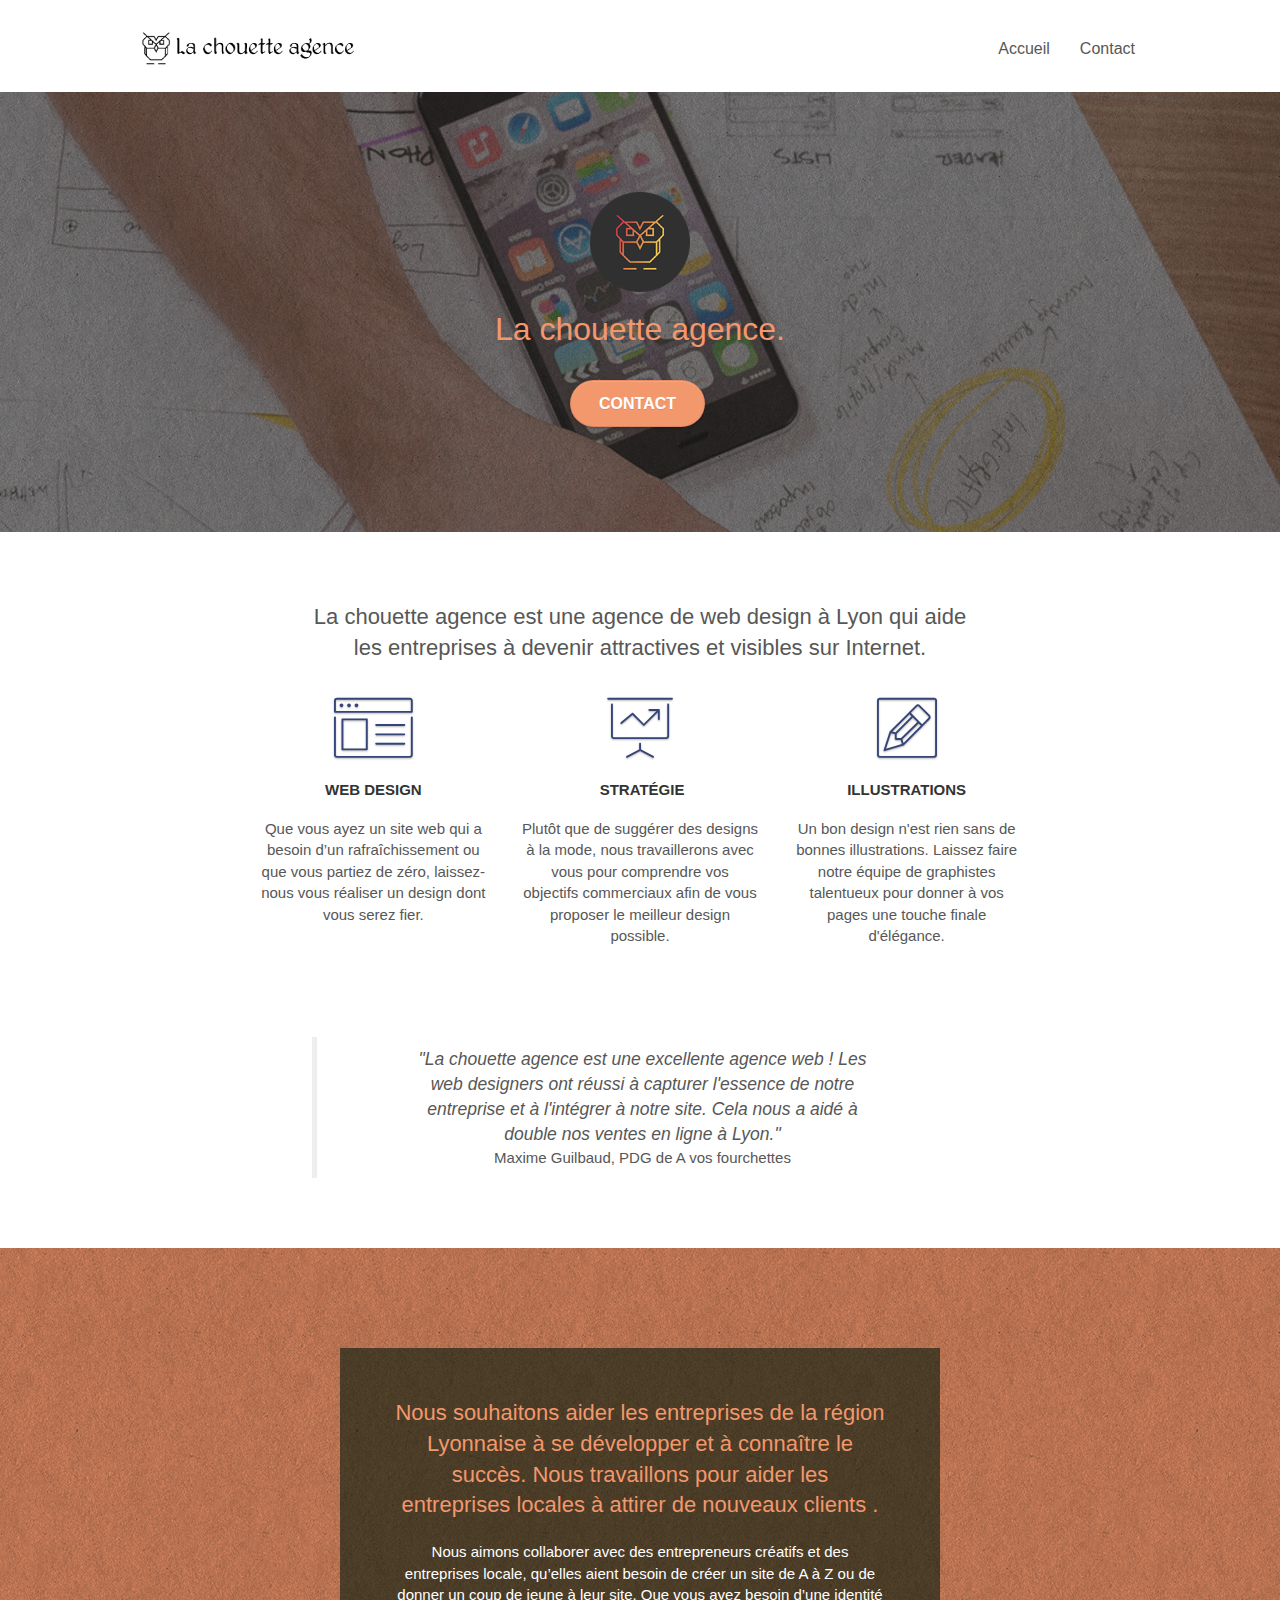
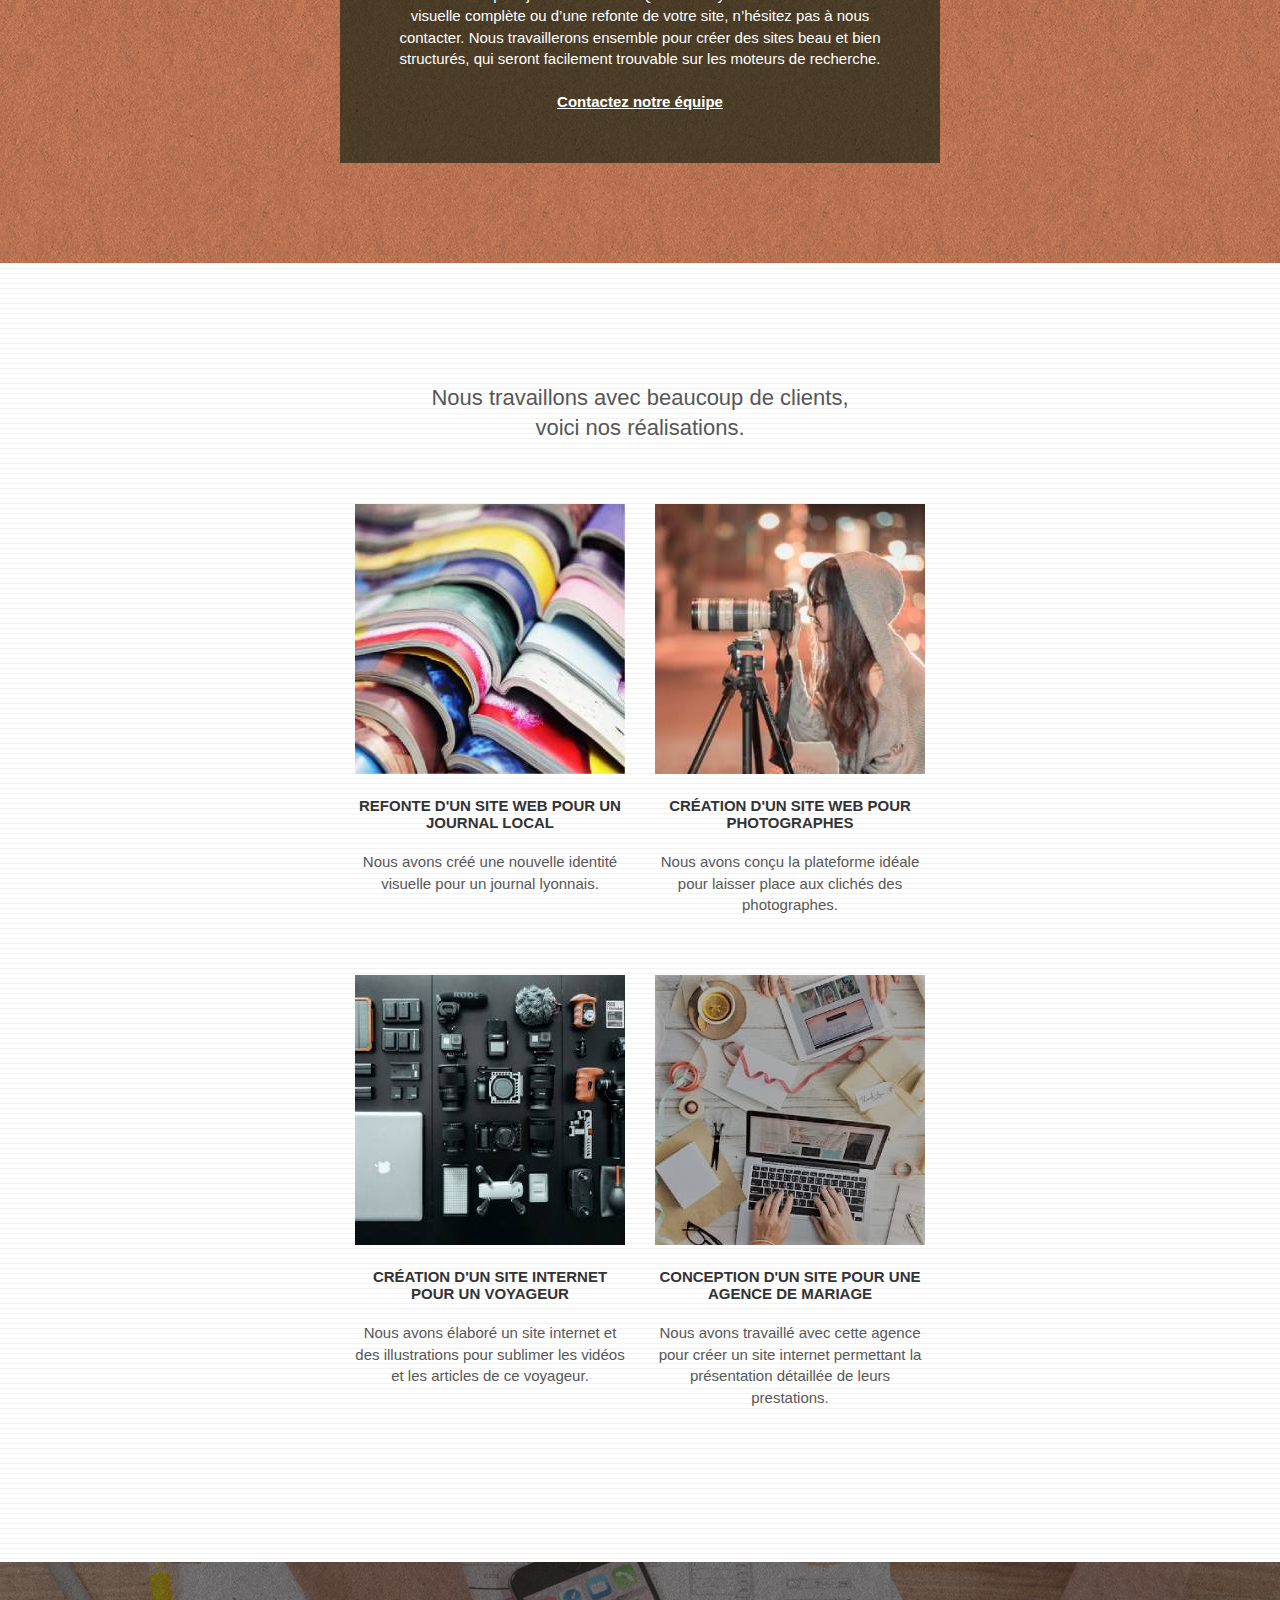
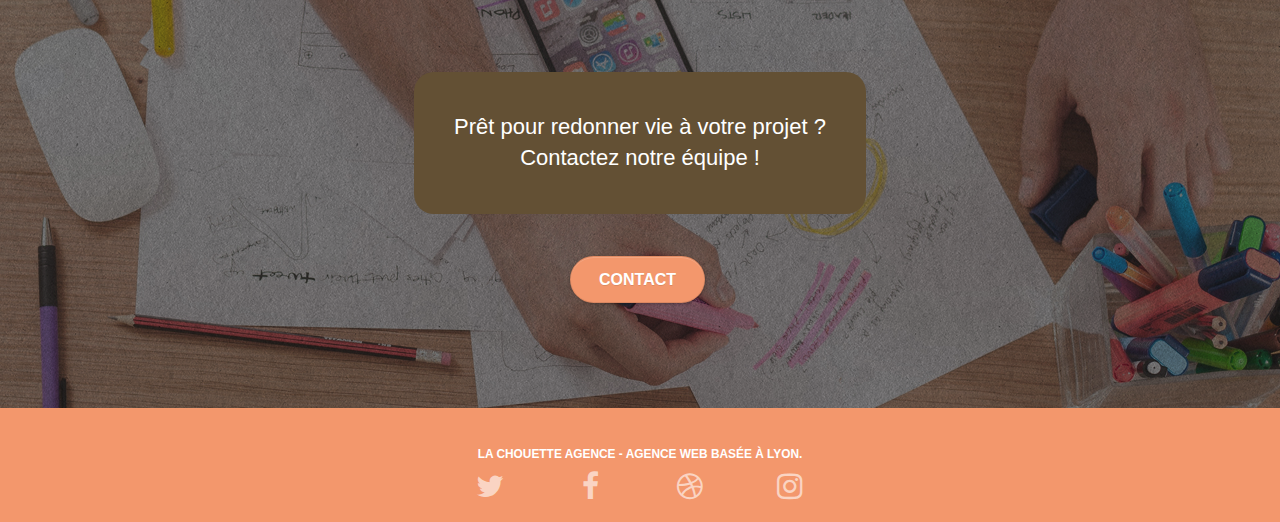
<file: index.html>
<!doctype html>
<html lang="fr">
	<head>
		<meta charset="utf-8">
		<meta name="description" content="La chouette agence est une agence de web design à Lyon qui vous aidera à devenir attractives et visibles sur Internet.">
		<meta name="viewport" content="width=device-width, initial-scale=1.0, viewport-fit=cover">
		<link rel="shortcut icon" type="image/png" href="favicon.jpg">
		
		<link rel="stylesheet" type="text/css" href="./css/bootstrap.min.css" media="all">
		<link rel="stylesheet" type="text/css" href="style.min.css" media="all">


		<title>La chouette Agence</title>
		
		<!-- Global site tag (gtag.js) - Google Analytics
		<script async src="https://www.googletagmanager.com/gtag/js?id=UA-167353505-1"></script>
		<script>
		window.dataLayer = window.dataLayer || [];
		function gtag(){dataLayer.push(arguments);}
		gtag('js', new Date());
		
		gtag('config', 'UA-167353505-1');
		</script>-->
	
	<!-- Analytics -->

	<!-- Analytics END -->
		
	</head>
	<body>
		<!-- Principal conteneur -->
		<div class="page-container">
			
			<!-- bloc-0 -->
			<header class="bloc bgc-white l-bloc" id="bloc-0">
				<section class="container bloc-sm">
					<nav class="navbar row">
						<div class="navbar-header" role="navigation">
							<a class="navbar-brand" href="index.html">
								<img src="img/la-chouette-agence.png" alt="Logo la chouette Agence web design Lyon" />
							</a>
							<button id="nav-toggle" type="button" class="ui-navbar-toggle navbar-toggle" data-toggle="collapse" data-target=".navbar-1">
								<span class="sr-only">Toggle navigation</span>
								<span class="icon-bar"></span>
								<span class="icon-bar"></span>
								<span class="icon-bar"></span>
							</button>
						</div>
						<div class="collapse navbar-collapse navbar-1 special-dropdown-nav" role="navigation">
							<ul class="site-navigation nav navbar-nav">
								<li>
									<a href="index.html" title="Accueil">Accueil</a>
								</li>
								<li>
								</li>
								<li>
									<a href="contact.html" title ="contact">Contact</a>
								</li>
							</ul>
						</div>
					</nav>
				</section>
			</header>
			<!-- bloc-0 END -->

			<main>
				<!-- bloc-1-presentation -->
				<div class="bloc bgc-dark-slate-blue bg-banniere d-bloc bloc-bg-texture texture-paper b-parallax" id="bloc-1-hero" role="presentation">
					<div class="container bloc-lg" role="presentation">
						<div class="row tight-width-whitespace" role="presentation">
							<div class="col-sm-12 text-center" role="presentation">
								<img src="img/logo.png" class="center-block image-resize-mode"  alt="Logo de La chouette agence, agence web Lyon" />
								<h1 class="text-center hero-bloc-text tc-white">
									La chouette agence.
								</h1>
								<section class="text-center">
									<a href="contact.html" class="btn btn-lg btn-clean btn-rd cta-hero btn-atomic-tangerine" id="cta-hero" title="contact">Contact</a>
								</section>
							</div>
						</div>
					</div>
				</div>
				<!-- bloc-1-presentation END -->

				<!-- bloc-2-services -->
				<section class="bloc bgc-white l-bloc" id="bloc-2-services">
					<section class="container bloc-md">
						<section class="row">
							<section class="col-sm-12 text-center">
								<h2>
									La chouette agence est une agence de web design à Lyon qui aide <br>les entreprises à devenir attractives et visibles sur Internet.
								</h2>
							</section>
						</section>
						<section class="row voffset-lg med-width-whitespace">
							<section class="col-sm-4">
								<figure class="text-center">
									<span class="et-icon-browser sm-shadow icon-dark-slate-blue icons icon-lg" role="figure"></span>
									<figcaption>
										<h3 class="mg-md text-center">
											Web design
										</h3>
										<p class="text-center">
											Que vous ayez un site web qui a besoin d&rsquo;un rafraîchissement ou que vous partiez de zéro, laissez-nous vous réaliser un design dont vous serez fier.
										</p>	
									</figcaption>	
								</figure>
							</section>
							<section class="col-sm-4">
								<figure class="text-center">
									<span class="et-icon-presentation sm-shadow icon-dark-slate-blue icons icon-lg" role="figure"></span>
									<figcaption>
										<h3 class="mg-md text-center">
											&nbsp;Stratégie
										</h3>
										<p class="text-center">
											Plutôt que de suggérer des designs à la mode, nous travaillerons avec vous pour comprendre vos objectifs commerciaux afin de vous proposer le meilleur design possible.<br>
										</p>	
									</figcaption>
								</figure>	
							</section>
							<section class="col-sm-4">
								<figure class="text-center">
									<span class="et-icon-edit sm-shadow icon-dark-slate-blue icons icon-lg" role="figure"></span>
									<figcaption>
										<h3 class="mg-md text-center">
											Illustrations
										</h3>
										<p class="text-center">
											Un bon design n'est rien sans de bonnes illustrations. Laissez faire notre équipe de graphistes talentueux pour donner à vos pages une touche finale d'élégance.
										</p>	
									</figcaption>	
								</figure>
							</section>
						</section>
						<section class="row voffset-lg voffset text-center">
							<section class="col-xs-12 col-md-8 col-md-offset-2 text-center">
								<blockquote>
									<cite>"La chouette agence est une excellente agence web ! Les <br>
										web designers ont réussi à capturer l'essence de notre <br>
										entreprise et à l'intégrer à notre site. Cela nous a aidé à <br>
										double nos ventes en ligne à Lyon."
									</cite>
									<p>
										Maxime Guilbaud, PDG de A vos fourchettes
									</p>
								</blockquote>
							</section>
						</section>
					</section>
				</section>
				<!-- bloc-2-services END -->

				<!-- bloc-3-what-i-do -->
				<section class="bloc tc-white bgc-atomic-tangerine bg-presentation d-bloc bloc-bg-texture texture-paper b-parallax" id="bloc-3-what-i-do">
					<section class="container bloc-lg">
						<section class="row tight-width-whitespace black-background">
							<section class="col-sm-12">
								<h2 class="mg-md text-center tc-white">
									Nous souhaitons aider les entreprises de la région Lyonnaise à se développer et à connaître le succès. Nous travaillons pour aider les entreprises locales à attirer de nouveaux clients .<br>
								</h2>
								<p class="text-center white">
									Nous aimons collaborer avec des entrepreneurs créatifs et des entreprises locale, qu’elles aient besoin de créer un site de A à Z ou de donner un coup de jeune à leur site. Que vous ayez besoin d’une identité visuelle complète ou d’une refonte de votre site, n’hésitez pas à nous contacter. Nous travaillerons ensemble pour créer des sites beau et bien structurés, qui seront facilement trouvable sur les moteurs de recherche. <br><br>
									<a class="ltc-white bold-link" href="contact.html" title="Contactez notre équipe">Contactez notre équipe</a><br>
								</p>
							</section>
						</section>
					</section>
				</section>
				<!-- bloc-3-what-i-do END -->

				<!-- bloc-4-portfolio -->
				<section class="bloc bgc-white bg-lines-h2-bg bg-repeat l-bloc" id="bloc-4-portfolio">
					<section class="container bloc-lg">
						<section class="row">
							<section class="col-sm-12 text-center">
								<h2>Nous travaillons avec beaucoup de clients,<br>
									voici nos réalisations.
								</h2>
							</section>
						</section>
						<section class="row tight-width-whitespace portfolio-row">
							<figure class="col-sm-6">
								<a href="#" data-lightbox="img/1.jpg" data-gallery-id="gallery-1" data-caption="Refonte d'un site web pour un journal local" data-frame="snapshot-lb">
									<img src="img/1.jpg" alt="Journaux empilés, exemple de refonte d'un site web pour un journal local" class="img-responsive portfolio-thumb" />
								</a>
								<figcaption>
									<h3 class="mg-md text-center">
										Refonte d'un site web pour un journal local
									</h3>
									<p class="text-center">
										Nous avons créé une nouvelle identité visuelle pour un journal lyonnais.
									</p>	
								</figcaption>
							</figure>
							<figure class="col-sm-6">
								<a href="#" data-lightbox="img/2.jpg" data-gallery-id="gallery-1" data-caption="Création d'un site web pour photographes" data-frame="snapshot-lb">
									<img src="img/2.jpg" class="img-responsive portfolio-thumb" alt="Une photographe prend une photo, Création d'un site web pour photographes" />
								</a>
								<figcaption>
									<h3 class="mg-md text-center">
										Création d'un site web pour photographes
									</h3>
									<p class="text-center">
										Nous avons conçu la plateforme idéale pour laisser place aux clichés des photographes.
									</p>	
								</figcaption>
							</figure>
						</section>
						<section class="row tight-width-whitespace portfolio-row">
							<figure class="col-sm-6">
								<a href="#" data-lightbox="img/3.jpg" data-gallery-id="gallery-1" data-caption="Création d'un site internet pour un voyageur" data-frame="snapshot-lb">
									<img src="img/3.jpg" class="img-responsive portfolio-thumb" alt="Accessoires numériques des voyageurs, Création d'un site web pour voyageur"/>
								</a>
								<h3 class="mg-md text-center">
									Création d'un site internet pour un voyageur
								</h3>
								<p class="text-center">
									Nous avons élaboré un site internet et des illustrations pour sublimer les vidéos et les articles de ce voyageur.
								</p>
							</figure>
							<figure class="col-sm-6">
								<a href="#" data-lightbox="img/4.jpg" data-gallery-id="gallery-1" data-caption="Conception d'un site pour une agence de mariage" data-frame="snapshot-lb">
									<img src="img/4.jpg" class="img-responsive portfolio-thumb" alt="Table avec ordinateur, Création d'un site web pour agence de mariage" />
								</a>
								<figcaption>
									<h3 class="mg-md text-center">
										Conception d'un site pour une agence de mariage
									</h3>
									<p class="text-center">
										Nous avons travaillé avec cette agence pour créer un site internet permettant la présentation détaillée de leurs prestations.
									</p>	
								</figcaption>
							</figure>
						</section>
					</section>
				</section>
				<!-- bloc-4-portfolio END -->

				<!-- bloc-5-cta -->
				<section class="bloc bgc-dark-slate-blue bg-banniere d-bloc bloc-bg-texture texture-paper" id="bloc-5-cta">
					<section class="container bloc-lg">
						<section class="row">
							<section class="col-sm-12 text-center">
								<h2 class="mg-md text-center disp-inline-block black-background white">
									Prêt pour redonner vie à votre projet ?<br>Contactez notre équipe !
								</h2>
							</section>
							<section class="col-sm-12 text-center">
								<a href="contact.html" class="btn btn-atomic-tangerine btn-clean btn-rd btn-lg cta-hero">Contact</a>
							</section>
						</section>
					</section>
				</section>
				<!-- bloc-5-cta END -->

			</main>

			<!-- Footer - bloc-8 -->
			<footer class="bloc bgc-atomic-tangerine d-bloc" id="bloc-8">
				<section class="container bloc-sm">
					<section class="row">
						<section class="col-sm-12">
							<h3 class="text-center white small">
								La chouette agence - Agence web basée à Lyon.<br>
							</h3>
							<section class="row row-no-gutters social">
								<section class="col-sm-3">
									<div class="text-center">
										<a class="social" href="index.html">
											<span class="logo">logo twitter</span>
											<span class="fa fa-twitter icon-md"></span>
										</a>
									</div>
								</section>
								<section class="col-sm-3">
									<div class="text-center">
										<a class="social" href="index.html">
											<span class="logo">logo facebook</span>
											<span class="fa fa-facebook icon-md"></span>
										</a>
									</div>
								</section>
								<section class="col-sm-3">
									<div class="text-center">
										<a class="social" href="index.html">
											<span class="logo">logo dribbble</span>
											<span class="fa fa-dribbble icon-md"></span>
										</a>
									</div>
								</section>
								<section class="col-sm-3">
									<div class="text-center">
										<a class="social" href="index.html">
											<span class="logo">logo instagram</span>
											<span class="fa fa-instagram icon-md"></span>
										</a>
									</div>
								</section>
							</section>
						</section>
					</section>
				</section>
			</footer>
			<!-- Footer - bloc-8 END -->

		</div>
		<!-- Principal conteneur END -->
			
		<link rel="stylesheet" type="text/css" href="./css/font-awesome.css" media="all">
		<link rel="stylesheet" type="text/css" href="./css/et-line.css" media="all">	


		<script src="./js/jquery-2.1.0.js"></script>
		<script src="./js/bootstrap.min.js" ></script>
		<script src="./js/blocs.js" ></script>
		<script src="./js/jquery.touchSwipe.js" ></script>
		<script src="./js/gmaps.js" ></script>

	</body>

</html>
</file>
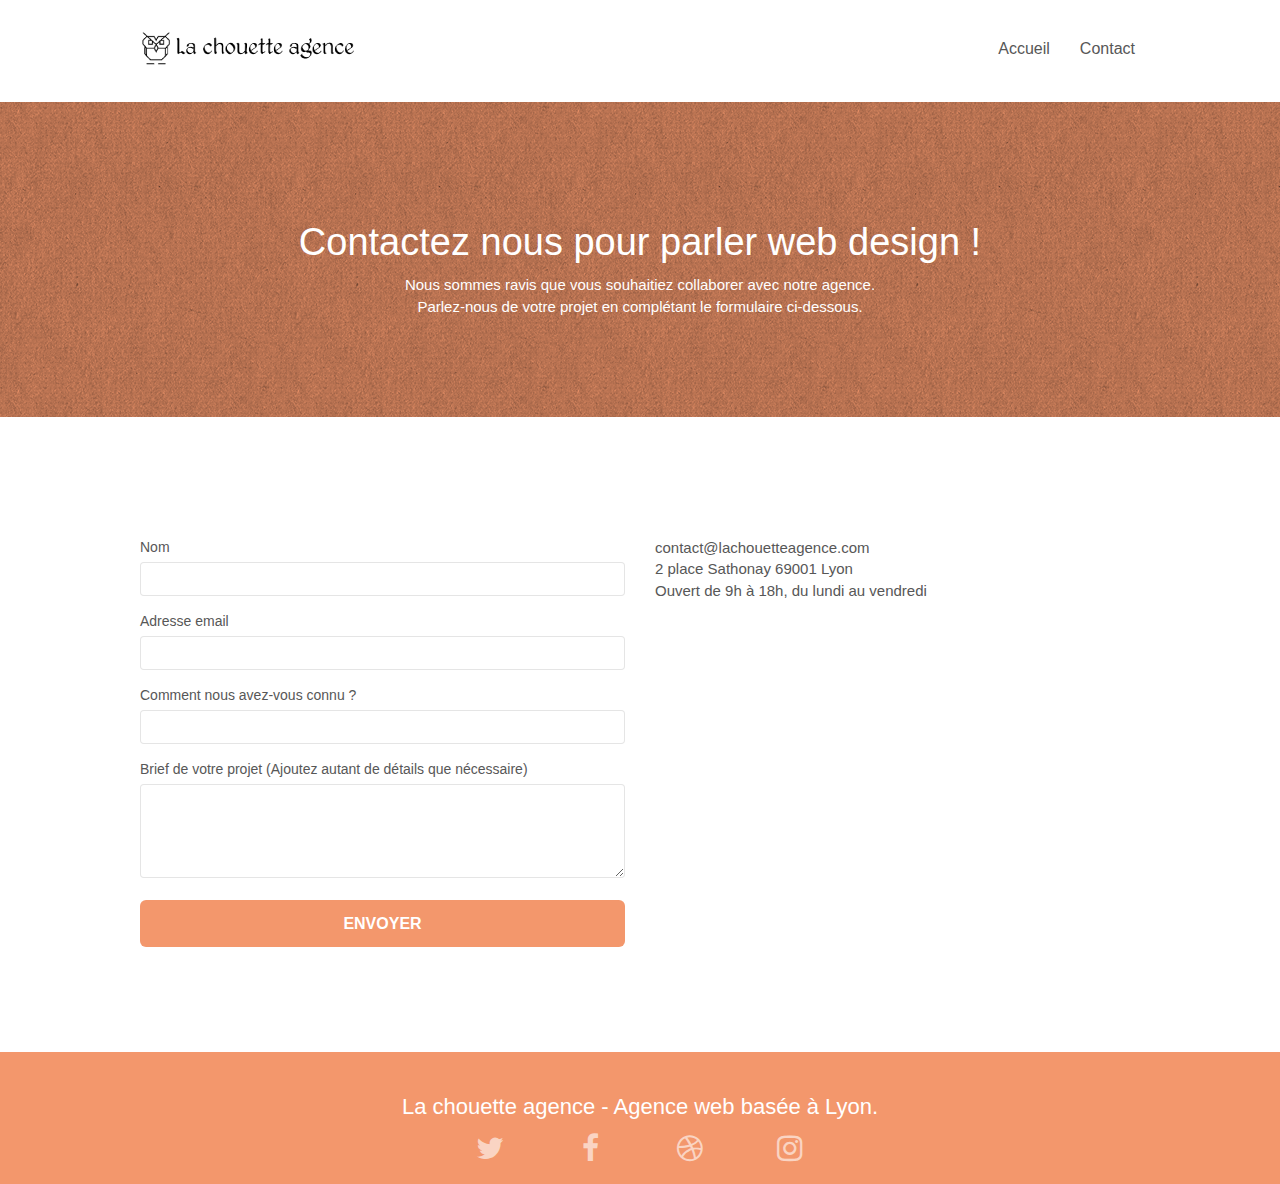
<file: contact.html>
<!doctype html>
<html lang="fr">
	<head>
		<meta charset="utf-8">
		<meta name="description" content="La chouette agence est une agence de web design à Lyon qui vous aidera à devenir attractives et visibles sur Internet. Contactez-nous !">
		<meta name="viewport" content="width=device-width, initial-scale=1.0, viewport-fit=cover">
		<link rel="shortcut icon" type="image/png" href="favicon.jpg">
		
		<link rel="stylesheet" type="text/css" href="./css/bootstrap.min.css" media="all">
		<link rel="stylesheet" type="text/css" href="style.min.css" media="all">
		
		
		<title>Contact</title>

		
	<!-- Analytics -->
	
	<!-- Analytics END -->
		
	</head>
	<body>
		<!-- Principal conteneur -->
		<section class="page-container">
			
			<!-- bloc-0 -->
			<header class="bloc bgc-white l-bloc" id="bloc-0">
				<section class="container bloc-sm">
					<nav class="navbar row">
						<div class="navbar-header" role="navigation">
							<a class="navbar-brand white" href="index.html">
								<img src="img/la-chouette-agence.png" alt="logo la chouette Agence web design Lyon" />
							</a>
							<button id="nav-toggle" type="button" class="ui-navbar-toggle navbar-toggle" data-toggle="collapse" data-target=".navbar-1">
								<span class="sr-only">Toggle navigation</span>
								<span class="icon-bar"></span>
								<span class="icon-bar"></span>
								<span class="icon-bar"></span>
							</button>
						</div>
						<div class="collapse navbar-collapse navbar-1 special-dropdown-nav" role="menu">
							<ul class="site-navigation nav navbar-nav">
								<li>
									<a href="index.html">Accueil</a>
								</li>
								<li>
								</li>
								<li>
									<a href="contact.html">Contact</a>
								</li>
							</ul>
						</div>
					</nav>
				</section>
			</header>
			<!-- bloc-0 END -->

			<!-- bloc-6 -->
			<section class="bloc bg-dots-bg bg-repeat bgc-atomic-tangerine d-bloc bloc-bg-texture texture-paper mg-md" id="bloc-6">
				<section class="container bloc-lg">
					<section class="row">
						<section class="col-sm-12">
							<h1 class="text-center hero-bloc-text white">
								Contactez nous pour parler web design !
							</h1>
							<p class="text-center mg-lg white tight-width-whitespace">
								Nous sommes ravis que vous souhaitiez collaborer avec notre agence.<br>
								Parlez-nous de votre projet en complétant le formulaire ci-dessous.
							</p>
						</section>
					</section>
				</section>
			</section>
			<!-- bloc-6 END -->

			<!-- bloc-7 -->
			<section class="bloc bgc-white l-bloc" id="bloc-7">
				<section class="container bloc-lg">
					<section class="row">
						<section class="col-sm-6">
							<form id="form_1" method="post" action="mailto:contact@lachouetteagence.com" enctype="text/plain">
								<div class="form-group" role="form">
									<label for="name">
										Nom
									</label>
									<input id="name" name="name" class="form-control" required="required" />
								</div>
								<div class="form-group" role="form">
									<label for="email">
										Adresse email
									</label>
									<input id="email" class="form-control" type="email" required />
								</div>
								<div class="form-group" role="form">
									<label for="connaissance">
										Comment nous avez-vous connu ?
									</label>
									<input class="form-control" required id="connaissance"/>
								</div>
								<div class="form-group" role="form">
									<label for="message">
										Brief de votre projet (Ajoutez autant de détails que nécessaire)<br>
									</label>
									<textarea id="message" class="form-control" rows="4" cols="50" required></textarea>
								</div> 
								<input class="bloc-button btn btn-lg btn-block cta-hero btn-atomic-tangerine" type="submit" value="Envoyer" aria-label="Envoyer"/>
							</form>
						</section>
						<section class="col-sm-6">
							<p>
								contact@lachouetteagence.com<br>2 place Sathonay 69001 Lyon<br>Ouvert de 9h à 18h, du lundi au vendredi<br>
							</p>
						</section>
					</section>
				</section>
			</section>
			<!-- bloc-7 END -->

			<!-- ScrollToTop Button -->
			<a class="bloc-button btn btn-d scrollToTop" onclick="scrollToTarget('1')"> <span class="logo">Flèche vers le haut</span><span class="fa fa-chevron-up"></span></a>
			<!-- ScrollToTop Button END-->


			<!-- Footer - bloc-8 -->
			<footer class="bloc bgc-atomic-tangerine d-bloc" id="bloc-8">
				<section class="container bloc-sm">
					<section class="row">
						<section class="col-sm-12">
							<h2 class="text-center white">
								La chouette agence - Agence web basée à Lyon.<br>
							</h2>
							<section class="row row-no-gutters social">
								<section class="col-sm-3">
									<div class="text-center">
										<a class="social" href="index.html">
											<span class="logo">logo twitter</span>
											<span class="fa fa-twitter icon-md"></span>
										</a>
									</div>
								</section>
								<section class="col-sm-3">
									<div class="text-center">
										<a class="social" href="index.html">
											<span class="logo">logo facebook</span>
											<span class="fa fa-facebook icon-md"></span>
										</a>
									</div>
								</section>
								<section class="col-sm-3">
									<div class="text-center">
										<a class="social" href="index.html">
											<span class="logo">logo dribble</span>
											<span class="fa fa-dribbble icon-md"></span>
										</a>
									</div>
								</section>
								<section class="col-sm-3">
									<div class="text-center">
										<a class="social" href="index.html">
											<span class="logo">logo instagram</span>
											<span class="fa fa-instagram icon-md"></span>
										</a>
									</div>
								</section>
							</section>
						</section>
					</section>
				</section>
			</footer>
			<!-- Footer - bloc-8 END -->

		</section>
		<!-- Principal conteneur END -->
		
		<link rel="stylesheet" type="text/css" href="./css/font-awesome.css" media="all">
		<link rel="stylesheet" type="text/css" href="./css/et-line.css" media="all">
	
		<script src="./js/jquery-2.1.0.js"></script>
		<script src="./js/bootstrap.min.js"></script>
		<script src="./js/blocs.js"></script>
		<script src="./js/jqBootstrapValidation.js"></script>
		<script src="./js/formHandler.js"></script>

	</body>

</html>
</file>
<file: css/et-line.css>
@font-face {
    font-family: et-line;
    src: url(../fonts/et-line.eot);
    src: url(../fonts/et-line.eot?#iefix) format('embedded-opentype'), url(../fonts/et-line.woff) format('woff'), url(../fonts/et-line.ttf) format('truetype'), url(../fonts/et-line.svg#et-line) format('svg');
    font-weight: 400;
    font-style: normal;
    font-display: swap;
}

.et-icon-adjustments,
.et-icon-alarmclock,
.et-icon-anchor,
.et-icon-aperture,
.et-icon-attachment,
.et-icon-bargraph,
.et-icon-basket,
.et-icon-beaker,
.et-icon-bike,
.et-icon-book-open,
.et-icon-briefcase,
.et-icon-browser,
.et-icon-calendar,
.et-icon-camera,
.et-icon-caution,
.et-icon-chat,
.et-icon-circle-compass,
.et-icon-clipboard,
.et-icon-clock,
.et-icon-cloud,
.et-icon-compass,
.et-icon-desktop,
.et-icon-dial,
.et-icon-document,
.et-icon-documents,
.et-icon-download,
.et-icon-dribbble,
.et-icon-edit,
.et-icon-envelope,
.et-icon-expand,
.et-icon-facebook,
.et-icon-flag,
.et-icon-focus,
.et-icon-gears,
.et-icon-genius,
.et-icon-gift,
.et-icon-global,
.et-icon-globe,
.et-icon-googleplus,
.et-icon-grid,
.et-icon-happy,
.et-icon-hazardous,
.et-icon-heart,
.et-icon-hotairballoon,
.et-icon-hourglass,
.et-icon-key,
.et-icon-laptop,
.et-icon-layers,
.et-icon-lifesaver,
.et-icon-lightbulb,
.et-icon-linegraph,
.et-icon-linkedin,
.et-icon-lock,
.et-icon-magnifying-glass,
.et-icon-map,
.et-icon-map-pin,
.et-icon-megaphone,
.et-icon-mic,
.et-icon-mobile,
.et-icon-newspaper,
.et-icon-notebook,
.et-icon-paintbrush,
.et-icon-paperclip,
.et-icon-pencil,
.et-icon-phone,
.et-icon-picture,
.et-icon-pictures,
.et-icon-piechart,
.et-icon-presentation,
.et-icon-pricetags,
.et-icon-printer,
.et-icon-profile-female,
.et-icon-profile-male,
.et-icon-puzzle,
.et-icon-quote,
.et-icon-recycle,
.et-icon-refresh,
.et-icon-ribbon,
.et-icon-rss,
.et-icon-sad,
.et-icon-scissors,
.et-icon-scope,
.et-icon-search,
.et-icon-shield,
.et-icon-speedometer,
.et-icon-strategy,
.et-icon-streetsign,
.et-icon-tablet,
.et-icon-target,
.et-icon-telescope,
.et-icon-toolbox,
.et-icon-tools,
.et-icon-tools-2,
.et-icon-trophy,
.et-icon-tumblr,
.et-icon-twitter,
.et-icon-upload,
.et-icon-video,
.et-icon-wallet,
.et-icon-wine {
    font-family: et-line;
    speak: none;
    font-style: normal;
    font-weight: 400;
    font-variant: normal;
    text-transform: none;
    line-height: 1;
    -webkit-font-smoothing: antialiased;
    -moz-osx-font-smoothing: grayscale;
    display: inline-block
}

.et-icon-mobile:before {
    content: "\e000"
}

.et-icon-laptop:before {
    content: "\e001"
}

.et-icon-desktop:before {
    content: "\e002"
}

.et-icon-tablet:before {
    content: "\e003"
}

.et-icon-phone:before {
    content: "\e004"
}

.et-icon-document:before {
    content: "\e005"
}

.et-icon-documents:before {
    content: "\e006"
}

.et-icon-search:before {
    content: "\e007"
}

.et-icon-clipboard:before {
    content: "\e008"
}

.et-icon-newspaper:before {
    content: "\e009"
}

.et-icon-notebook:before {
    content: "\e00a"
}

.et-icon-book-open:before {
    content: "\e00b"
}

.et-icon-browser:before {
    content: "\e00c"
}

.et-icon-calendar:before {
    content: "\e00d"
}

.et-icon-presentation:before {
    content: "\e00e"
}

.et-icon-picture:before {
    content: "\e00f"
}

.et-icon-pictures:before {
    content: "\e010"
}

.et-icon-video:before {
    content: "\e011"
}

.et-icon-camera:before {
    content: "\e012"
}

.et-icon-printer:before {
    content: "\e013"
}

.et-icon-toolbox:before {
    content: "\e014"
}

.et-icon-briefcase:before {
    content: "\e015"
}

.et-icon-wallet:before {
    content: "\e016"
}

.et-icon-gift:before {
    content: "\e017"
}

.et-icon-bargraph:before {
    content: "\e018"
}

.et-icon-grid:before {
    content: "\e019"
}

.et-icon-expand:before {
    content: "\e01a"
}

.et-icon-focus:before {
    content: "\e01b"
}

.et-icon-edit:before {
    content: "\e01c"
}

.et-icon-adjustments:before {
    content: "\e01d"
}

.et-icon-ribbon:before {
    content: "\e01e"
}

.et-icon-hourglass:before {
    content: "\e01f"
}

.et-icon-lock:before {
    content: "\e020"
}

.et-icon-megaphone:before {
    content: "\e021"
}

.et-icon-shield:before {
    content: "\e022"
}

.et-icon-trophy:before {
    content: "\e023"
}

.et-icon-flag:before {
    content: "\e024"
}

.et-icon-map:before {
    content: "\e025"
}

.et-icon-puzzle:before {
    content: "\e026"
}

.et-icon-basket:before {
    content: "\e027"
}

.et-icon-envelope:before {
    content: "\e028"
}

.et-icon-streetsign:before {
    content: "\e029"
}

.et-icon-telescope:before {
    content: "\e02a"
}

.et-icon-gears:before {
    content: "\e02b"
}

.et-icon-key:before {
    content: "\e02c"
}

.et-icon-paperclip:before {
    content: "\e02d"
}

.et-icon-attachment:before {
    content: "\e02e"
}

.et-icon-pricetags:before {
    content: "\e02f"
}

.et-icon-lightbulb:before {
    content: "\e030"
}

.et-icon-layers:before {
    content: "\e031"
}

.et-icon-pencil:before {
    content: "\e032"
}

.et-icon-tools:before {
    content: "\e033"
}

.et-icon-tools-2:before {
    content: "\e034"
}

.et-icon-scissors:before {
    content: "\e035"
}

.et-icon-paintbrush:before {
    content: "\e036"
}

.et-icon-magnifying-glass:before {
    content: "\e037"
}

.et-icon-circle-compass:before {
    content: "\e038"
}

.et-icon-linegraph:before {
    content: "\e039"
}

.et-icon-mic:before {
    content: "\e03a"
}

.et-icon-strategy:before {
    content: "\e03b"
}

.et-icon-beaker:before {
    content: "\e03c"
}

.et-icon-caution:before {
    content: "\e03d"
}

.et-icon-recycle:before {
    content: "\e03e"
}

.et-icon-anchor:before {
    content: "\e03f"
}

.et-icon-profile-male:before {
    content: "\e040"
}

.et-icon-profile-female:before {
    content: "\e041"
}

.et-icon-bike:before {
    content: "\e042"
}

.et-icon-wine:before {
    content: "\e043"
}

.et-icon-hotairballoon:before {
    content: "\e044"
}

.et-icon-globe:before {
    content: "\e045"
}

.et-icon-genius:before {
    content: "\e046"
}

.et-icon-map-pin:before {
    content: "\e047"
}

.et-icon-dial:before {
    content: "\e048"
}

.et-icon-chat:before {
    content: "\e049"
}

.et-icon-heart:before {
    content: "\e04a"
}

.et-icon-cloud:before {
    content: "\e04b"
}

.et-icon-upload:before {
    content: "\e04c"
}

.et-icon-download:before {
    content: "\e04d"
}

.et-icon-target:before {
    content: "\e04e"
}

.et-icon-hazardous:before {
    content: "\e04f"
}

.et-icon-piechart:before {
    content: "\e050"
}

.et-icon-speedometer:before {
    content: "\e051"
}

.et-icon-global:before {
    content: "\e052"
}

.et-icon-compass:before {
    content: "\e053"
}

.et-icon-lifesaver:before {
    content: "\e054"
}

.et-icon-clock:before {
    content: "\e055"
}

.et-icon-aperture:before {
    content: "\e056"
}

.et-icon-quote:before {
    content: "\e057"
}

.et-icon-scope:before {
    content: "\e058"
}

.et-icon-alarmclock:before {
    content: "\e059"
}

.et-icon-refresh:before {
    content: "\e05a"
}

.et-icon-happy:before {
    content: "\e05b"
}

.et-icon-sad:before {
    content: "\e05c"
}

.et-icon-facebook:before {
    content: "\e05d"
}

.et-icon-twitter:before {
    content: "\e05e"
}

.et-icon-googleplus:before {
    content: "\e05f"
}

.et-icon-rss:before {
    content: "\e060"
}

.et-icon-tumblr:before {
    content: "\e061"
}

.et-icon-linkedin:before {
    content: "\e062"
}

.et-icon-dribbble:before {
    content: "\e063"
}
</file>
<file: style.min.css>
body{margin:0;padding:0;background:#fff;overflow-x:hidden;-webkit-font-smoothing:antialiased;-moz-osx-font-smoothing:grayscale}blockquote{color:#575757}a,button{transition:all .3s ease-in-out;outline:0!important}a:focus{border:solid #000 1px}a:hover{text-decoration:none;cursor:pointer}.logo{display:none}#page-loading-blocs-notifaction{position:fixed;top:0;bottom:0;width:100%;z-index:100000;background:#fff url(img/pageload-spinner.gif) no-repeat center center}.bloc{width:100%;clear:both;background:50% 50% no-repeat;padding:0 50px;-webkit-background-size:cover;-moz-background-size:cover;-o-background-size:cover;background-size:cover;position:relative}.bloc .container{padding-left:0;padding-right:0}.bloc-lg{padding:100px 50px}.bloc-md{padding:50px}.bloc-sm{padding:20px 50px}.bg-b-edge,.bg-bl-edge,.bg-br-edge,.bg-center,.bg-l-edge,.bg-r-edge,.bg-repeat,.bg-t-edge,.bg-tl-edge,.bg-tr-edge{-webkit-background-size:auto!important;-moz-background-size:auto!important;-o-background-size:auto!important;background-size:auto!important}.bg-repeat{background:repeat}.bg-t-edge{background:top no-repeat}.bloc-bg-texture::before{content:"";background-size:2px 2px;position:absolute;top:0;bottom:0;left:0;right:0}.texture-paper::before{background:url(img/texture-paper.png);background-size:280px 280px}.b-parallax{background-attachment:fixed}.d-bloc{color:rgba(255,255,255,.7)}.d-bloc button:hover{color:rgba(255,255,255,.9)}.d-bloc .icon-round,.d-bloc .icon-rounded,.d-bloc .icon-semi-rounded-a,.d-bloc .icon-semi-rounded-b,.d-bloc .icon-square{border-color:rgba(255,255,255,.9)}.d-bloc .divider-h span{border-color:rgba(255,255,255,.2)}.d-bloc .a-btn,.d-bloc .navbar a,.d-bloc .navbar-brand,.d-bloc a .icon-lg,.d-bloc a .icon-md,.d-bloc a .icon-sm,.d-bloc a .icon-xl,.d-bloc h1 a,.d-bloc h2 a,.d-bloc h3 a,.d-bloc h4 a,.d-bloc h5 a,.d-bloc h6 a,.d-bloc p a{color:rgba(255,255,255,.6)}.d-bloc .a-btn:hover,.d-bloc .navbar a:hover,.d-bloc .navbar-brand:hover,.d-bloc a:hover .icon-lg,.d-bloc a:hover .icon-md,.d-bloc a:hover .icon-sm,.d-bloc a:hover .icon-xl,.d-bloc h1 a:hover,.d-bloc h2 a:hover,.d-bloc h3 a:hover,.d-bloc h4 a:hover,.d-bloc h5 a:hover,.d-bloc h6 a:hover,.d-bloc p a:hover{color:#fff}.d-bloc .navbar-toggle .icon-bar{background:#fff}.d-bloc .btn-wire,.d-bloc .btn-wire:hover{color:#fff;border-color:#fff}.d-bloc .panel{color:rgba(0,0,0,.5)}.d-bloc .panel button:hover{color:rgba(0,0,0,.7)}.d-bloc .panel icon{border-color:rgba(0,0,0,.7)}.d-bloc .panel .divider-h span{border-color:rgba(0,0,0,.1)}.d-bloc .panel .a-btn{color:rgba(0,0,0,.6)}.d-bloc .panel .a-btn:hover{color:#000}.d-bloc .panel .btn-wire,.d-bloc .panel .btn-wire:hover{color:rgba(0,0,0,.7);border-color:rgba(0,0,0,.3)}.d-bloc .panel,.l-bloc{color:rgba(0,0,0,.5)}.d-bloc .panel button:hover,.l-bloc button:hover{color:rgba(0,0,0,.7)}.l-bloc .icon-round,.l-bloc .icon-rounded,.l-bloc .icon-semi-rounded-a,.l-bloc .icon-semi-rounded-b,.l-bloc .icon-square{border-color:rgba(0,0,0,.7)}.d-bloc .panel .divider-h span,.l-bloc .divider-h span{border-color:rgba(0,0,0,.1)}.d-bloc .panel .a-btn,.l-bloc .a-btn,.l-bloc .navbar a,.l-bloc .navbar-brand,.l-bloc a .icon-lg,.l-bloc a .icon-md,.l-bloc a .icon-sm,.l-bloc a .icon-xl,.l-bloc h1 a,.l-bloc h2 a,.l-bloc h3 a,.l-bloc h4 a,.l-bloc h5 a,.l-bloc h6 a,.l-bloc p a{color:rgba(0,0,0,.6)}.d-bloc .panel .a-btn:hover,.l-bloc .a-btn:hover,.l-bloc .navbar a:hover,.l-bloc .navbar-brand:hover,.l-bloc a:hover .icon-lg,.l-bloc a:hover .icon-md,.l-bloc a:hover .icon-sm,.l-bloc a:hover .icon-xl,.l-bloc h1 a:hover,.l-bloc h2 a:hover,.l-bloc h3 a:hover,.l-bloc h4 a:hover,.l-bloc h5 a:hover,.l-bloc h6 a:hover,.l-bloc p a:hover{color:#000}.l-bloc .navbar-toggle .icon-bar{color:rgba(0,0,0,.6)}.d-bloc .panel .btn-wire,.d-bloc .panel .btn-wire:hover,.l-bloc .btn-wire,.l-bloc .btn-wire:hover{color:rgba(0,0,0,.7);border-color:rgba(0,0,0,.3)}.voffset{margin-top:30px}.voffset-lg{margin-top:80px}.row-no-gutters{margin-right:0;margin-left:0}.row.row-no-gutters>[class*=" col-"],.row.row-no-gutters>[class^=col-]{padding-right:0;padding-left:0}#bloc-1-hero h1{font-size:32px}.navbar{margin-bottom:0;z-index:1}.navbar-brand{height:auto;padding:3px 15px;font-size:25px;font-weight:400;font-weight:600;line-height:44px}.navbar-brand img{max-height:200px;margin:0 5px 0 0;display:inline}.navbar-brand img[src$=svg]{min-width:100px}.nav-center .navbar-brand img{margin:0}.navbar .nav{padding-top:2px;margin-right:-16px;float:right;z-index:1}.nav>li{float:left;margin-top:4px;font-size:16px}.navbar-nav .open .dropdown-menu>li>a{text-align:inherit}.nav>li a:focus,.nav>li a:hover{background:0 0}.navbar-toggle{margin:10px 10px 0 0;border:0}.navbar-toggle:hover{background:0 0!important}.navbar-toggle .icon-bar{background-color:rgba(0,0,0,.5);width:26px}.nav-invert .navbar .nav{float:left}.nav-invert .navbar-brand,.nav-invert .navbar-header{float:right;position:relative;z-index:2}@media (min-width:768px){.site-navigation{position:absolute;top:50%;right:20px;transform:translate(0,-50%);-webkit-transform:translateY(-50%)}.nav>li .dropdown-menu a,.nav>li .dropdown-menu a:hover{color:#484848}.nav-invert .site-navigation{left:0;right:0}.nav-center{text-align:center}.nav-center .navbar-header{width:100%}.nav-center .nav>li,.nav-center .navbar-brand,.nav-center .navbar-header{float:none;display:inline-block}.nav-center .site-navigation{position:relative;width:100%;right:0;margin-right:0;margin-top:20px}.nav-center.mini-nav .navbar-toggle{float:none;margin:10px auto 0}}.nav>li>.dropdown a{background:0 0!important;display:block;padding:14px 15px}nav .caret{margin:0 5px}.dropdown-menu .dropdown-menu{top:-8px;left:100%}.dropdown-menu .dropmenu-flow-right{top:100%;left:0;margin-left:-1px;border-top-left-radius:0;border-top-right-radius:0}.dropdown-menu .dropdown span{border:4px solid #000;border-top-color:transparent;border-right-color:transparent;border-bottom-color:transparent;margin:6px -5px 0 0!important;float:right}.mg-md{margin-top:10px;margin-bottom:20px}.mg-lg{margin-top:10px;margin-bottom:40px}.btn{margin:0 5px 5px 0}.btn.pull-right{margin:0 0 5px 5px}.btn-d,.btn-d:focus,.btn-d:hover{color:#fff;background:rgba(0,0,0,.3)}button{outline:0!important}.btn-rd{border-radius:40px}.btn-clean{border:1px solid rgba(0,0,0,.08);border-bottom-color:rgba(0,0,0,.1);text-shadow:0 1px 0 rgba(0,0,1,.1);box-shadow:0 1px 3px rgba(0,0,1,.25),inset 0 1px 0 0 rgba(255,255,255,.15)}.icon-md{font-size:30px!important}.icon-lg{font-size:60px!important}.sm-shadow{text-shadow:0 1px 2px rgba(0,0,0,.3)}.panel-sq,.panel-sq .panel-footer,.panel-sq .panel-heading{border-radius:0}.panel-rd{border-radius:30px}.panel-rd .panel-heading{border-radius:29px 29px 0 0}.panel-rd .panel-footer{border-radius:0 0 29px 29px}.form-control{border-color:rgba(0,0,0,.1);box-shadow:none}.scrollToTop{width:40px;height:40px;position:fixed;bottom:20px;right:20px;opacity:0;z-index:500;transition:all .3s ease-in-out}.scrollToTop span{margin-top:6px}.showScrollTop{font-size:14px;opacity:1}a[data-lightbox]{position:relative;display:block;text-align:center}a[data-lightbox]:hover::before{content:"+";font-family:HelveticaNeue-Light,"Helvetica Neue Light","Helvetica Neue",Helvetica,Arial;font-size:32px;width:50px;height:50px;margin-left:-25px;border-radius:50%;background:rgba(0,0,0,.6);color:#fff;font-weight:100;z-index:1;position:absolute;top:50%;transform:translateY(-50%);-webkit-transform:translateY(-50%)}a[data-lightbox]:hover img{opacity:.6;-webkit-animation-fill-mode:none;animation-fill-mode:none}#lightbox-modal{display:flex;align-items:center}#lightbox-modal .modal-dialog{width:90%;max-width:900px;margin:0 auto 0}#lightbox-modal .modal-dialog img{max-height:90vh;margin:0 auto}.lightbox-caption{padding:20px;color:#fff;background:rgba(0,0,0,.5);position:absolute;left:15px;right:15px;bottom:5px}.close-lightbox{color:#fff;font-size:30px;position:absolute;top:20px;right:20px;z-index:20;background:rgba(0,0,0,.5);border:none;line-height:30px;padding:0 9px 5px;opacity:.3}.close-lightbox:hover,.next-lightbox:hover,.prev-lightbox:hover{opacity:1;color:#fff}.next-lightbox,.prev-lightbox{font-size:20px;color:rgba(255,255,255,.9);background:rgba(0,0,0,.5);transition:all .2s ease-in-out;position:absolute;top:45%;z-index:1;opacity:.4}.next-lightbox{padding:6px 8px 1px 13px;right:25px}.prev-lightbox{padding:6px 13px 1px 10px;left:25px}.snapshot-lb .modal-body{padding-bottom:45px}.snapshot-lb .lightbox-caption{padding:0;color:rgba(0,0,0,.5);background:0 0}.btn,a,h1,h2,h3,h4,h5,h6,label,p{font-family:helvetica;font-weight:400;color:#575757!important}.container{max-width:1000px}.hero-bloc-text{font-size:38px}.hero-bloc-text-sub{font-size:36px}.statement-bloc-text{line-height:26px;font-style:italic;font-size:20px;text-align:center;font-weight:lighter;max-width:520px;margin:auto auto auto auto}p{font-size:15px}.tight-width-whitespace{max-width:600px;margin:auto auto auto auto}.h1{font-size:20px;font-family:"Open Sans"}.cta-hero{margin-top:22px;color:#fff!important;text-transform:uppercase;padding:12px 28px 12px 28px;font-size:16px;font-weight:700}.social{max-width:400px;margin:auto auto auto auto}h2{font-size:22px;line-height:1.4em}h3{font-size:15px;text-transform:uppercase;font-weight:700;color:#333!important}.med-width-whitespace{max-width:800px;margin:auto auto auto auto;box-shadow:0 0 0 #000}h1{color:#333!important}h4{color:#333!important}.disp-inline-block{display:inline-block;padding:5px;border-radius:20px;background-color:#383232}.icons{margin-bottom:14px;margin-top:24px}.white{color:#fff!important}.portfolio-thumb{margin-bottom:24px;margin-left:auto;margin-right:auto}.portfolio-row{margin-bottom:44px;margin-top:50px}.avatar{box-shadow:0 4px 9px rgba(0,0,0,.3)}.black-background{background-color:#635034;padding:40px 40px 40px 40px}.bold-link{font-weight:900;text-decoration:underline!important}.bgc-white{background-color:#fff}.bgc-dark-slate-blue{background-color:#364577}.bgc-atomic-tangerine{background-color:#f3976c}.tc-white{color:#f3976c!important}.tc-black{color:#000}.btn-atomic-tangerine{background:#f3976c;color:#fff!important}.btn-atomic-tangerine:hover{background:#c27956!important;color:#fff!important}.ltc-white{color:#fff!important}.ltc-white:hover{color:#ccc!important}.ltc-atomic-tangerine{color:#f3976c!important}.ltc-atomic-tangerine:hover{color:#c27956!important}.icon-dark-slate-blue{color:#364577!important;border-color:#364577!important}.bg-dots-bg{background-image:url(img/dots-bg.png)}.bg-lines-h2-bg{background-image:url(img/lines-h2-bg.png)}.bg-banniere{background-image:url(img/la-chouette-agence-banniere.jpg)}.bg-presentation{background-image:url(img/image-de-presentation.jpg)}@media (max-width:1024px){.bloc{padding-left:20px;padding-right:20px}.bloc-tile-2.full-width-bloc .container,.bloc-tile-3.full-width-bloc .container,.bloc-tile-4.full-width-bloc .container,.bloc.full-width-bloc{padding-left:0;padding-right:0}.bg-banniere{background-image:url(img/la-chouette-agence-banniere-tablette.jpg)}.bg-presentation{background-image:url(img/image-de-presentation-tablette.jpg)}.bloc-lg{padding:40px 0}}@media (max-width:992px) and (min-width:768px){.navbar .nav{max-width:80%}.nav-center.navbar .nav{max-width:100%}}@media only screen and (min-device-width:768px) and (max-device-width:1024px) and (orientation:landscape){.b-parallax{background-attachment:scroll}}@media only screen and (min-device-width:1024px) and (max-device-width:1366px) and (-webkit-min-device-pixel-ratio:1.5){.b-parallax{background-attachment:scroll}}@media (max-width:991px){.container{width:100%}.b-parallax{background-attachment:scroll}#hero-bloc,.page-container{overflow-x:hidden;position:relative}.bloc{padding-left:constant(safe-area-inset-left);padding-right:constant(safe-area-inset-right)}.bloc-group,.bloc-group .bloc{display:block;width:100%}.bloc-fill-screen .fill-bloc-bottom-edge,.bloc-fill-screen .fill-bloc-top-edge{padding:0 20px;padding-left:constant(safe-area-inset-left);padding-right:constant(safe-area-inset-right)}}@media (max-width:767px){.page-container{overflow-x:hidden;position:relative}#disqus_thread,h1,h2,h3,h4,h5,h6,p{padding-left:10px!important;padding-right:10px!important}.b-parallax{background-attachment:scroll}.navbar .nav{padding-top:0;border-top:1px solid rgba(0,0,0,.2);float:none!important}.navbar.row{margin-left:0;margin-right:0}.site-navigation{position:inherit;transform:none;-webkit-transform:none;-ms-transform:none}.nav>li{margin-top:0;border-bottom:1px solid rgba(0,0,0,.1);background:rgba(0,0,0,.05);text-align:left;padding-left:15px;width:100%}.nav>li:hover{background:rgba(0,0,0,.08)}.dropdown .dropdown a .caret{float:none;margin:5px 0 0 10px!important;border:4px solid #000;border-bottom-color:transparent;border-right-color:transparent;border-left-color:transparent}#hero-bloc .navbar .nav{background:rgba(0,0,0,.8)}#hero-bloc .navbar .nav a{color:rgba(255,255,255,.6)}.hero{padding:50px 0}.hero-nav{left:-1px;right:-1px}.navbar-collapse{padding:0;overflow-x:hidden;-webkit-box-shadow:none;box-shadow:none}.navbar-brand img{max-height:40px;width:auto}.nav-invert .navbar-header{float:none;width:100%}.nav-invert .navbar-toggle{float:left;margin-left:10px}.bloc{padding-left:0;padding-right:0}.bloc-lg,.bloc-xl,.bloc-xxl{padding:40px 0}.bloc-md,.bloc-sm{padding-left:0;padding-right:0}.bloc-fill-screen .fill-bloc-bottom-edge,.bloc-fill-screen .fill-bloc-top-edge,.bloc-tile-2 .container,.bloc-tile-3 .container,.bloc-tile-4 .container{padding-left:0;padding-right:0}.a-block{padding:0 10px}.btn-dwn{display:none}.voffset{margin-top:5px}.voffset-md{margin-top:20px}.voffset-lg{margin-top:30px}form{padding:5px}.close-lightbox{display:inline-block}.blocsapp-device-iphone5{background-size:216px 425px;padding-top:60px;width:216px;height:425px}.blocsapp-device-iphone5 img{width:180px;height:320px}}@media (max-width:400px){.bloc{padding-left:0;padding-right:0}}@media (max-width:767px){.bloc-mob-center-text{text-align:center}.bg-banniere{background-image:url(img/la-chouette-agence-banniere-mobile.jpg)}.bg-presentation{background-image:url(img/image-de-presentation-mobile.jpg)}}
</file>
